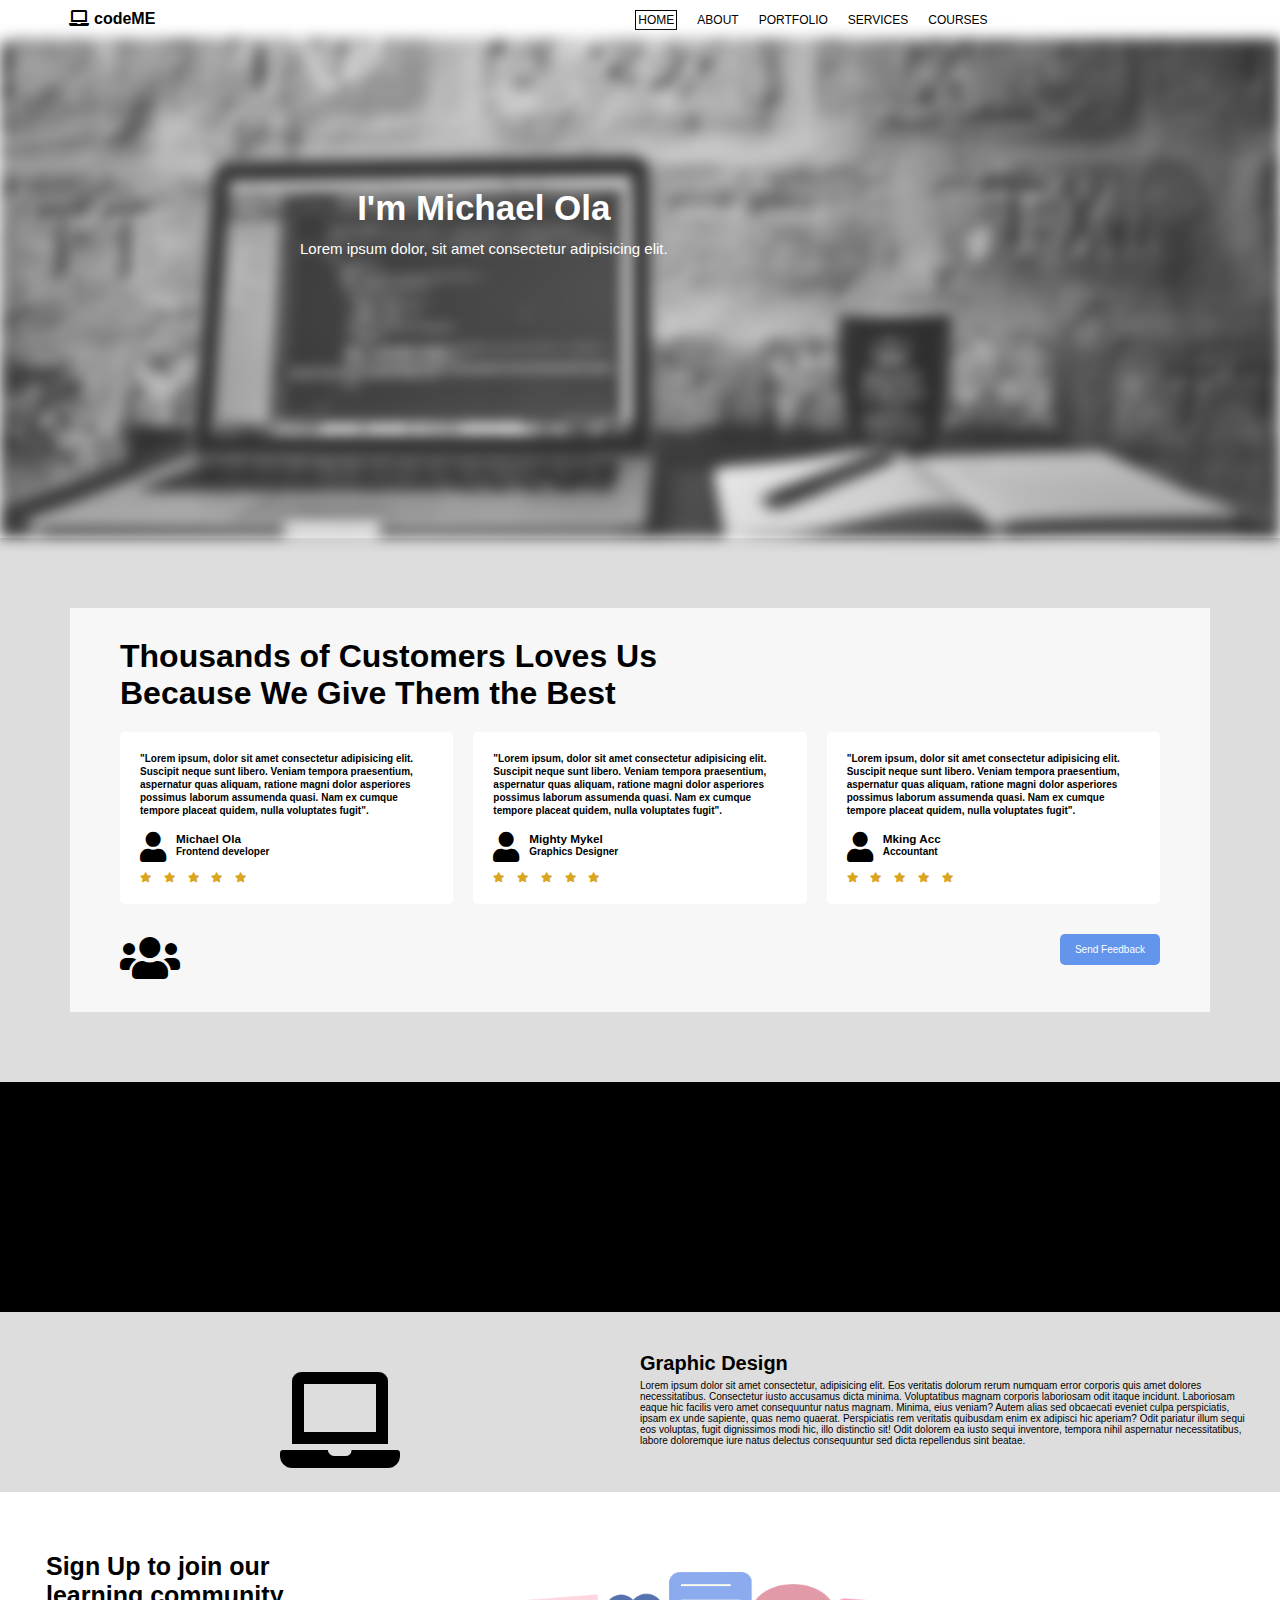
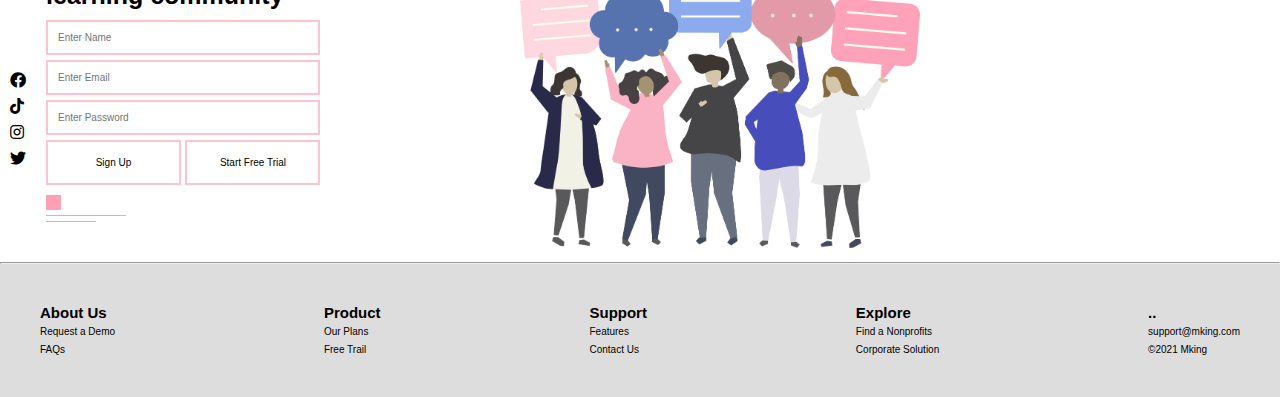
<file: index.html>
<!DOCTYPE html>
<html lang="en">
<head>
    <meta charset="UTF-8">
    <meta http-equiv="X-UA-Compatible" content="IE=edge">
    <meta name="viewport" content="width=device-width, initial-scale=1.0">
    <title>My Landing Site</title>
    <link rel="stylesheet" href="style.css">
    <link rel="stylesheet" href="./css/all.css">
</head>
<body>
    <div class="container">
        <div id="navbar">
            <div class="brand">
                <ul>
                    <li><i class="fas fa-laptop"></i></li>
                    <li><h4>codeME</h4></li>
                </ul>
            </div>
            <div class="my_nav">
                <ul>
                    <li><a href="index.html" class="active">Home</a></li>
                    <li><a href="about.html">About</a></li>
                    <li><a href="portfolio.html">Portfolio</a></li>
                    <li><a href="service.html">Services</a></li>
                    <li><a href="courses.html">Courses</a></li>
                </ul>
            </div>
        </div>
        <div id="showcase">
            <div class="content">
                <h1><span class="title">I'm Michael Ola</span></h1>
                <p><span class="text">Lorem ipsum dolor, sit amet consectetur adipisicing elit.</span></p>
                <button>Read More</button>
            </div>
        </div>
        <div id="section">
            <div class="heading">
                <h1>Thousands of Customers Loves Us <br>Because We Give Them the Best</h1>
                <div class="boxes">
                    <div class="box-1">
                        <p>"Lorem ipsum, dolor sit amet consectetur adipisicing elit. Suscipit neque sunt libero. Veniam tempora praesentium, aspernatur quas aliquam, ratione magni dolor asperiores possimus laborum assumenda quasi. Nam ex cumque tempore placeat quidem, nulla voluptates fugit".</p>
                        <div class="review">
                            <div>
                                <i class="fas fa-user fa-2x"></i>
                            </div>
                            <div>
                                <h3>Michael Ola</h3>
                                <p>Frontend developer</p>
                            </div>
                        </div>
                        <div class="rating">
                            <i class="fas fa-star"></i>
                            <i class="fas fa-star"></i>
                            <i class="fas fa-star"></i>
                            <i class="fas fa-star"></i>
                            <i class="fas fa-star"></i>
                        </div>
                    </div>
                    <div class="box-2">
                        <p>"Lorem ipsum, dolor sit amet consectetur adipisicing elit. Suscipit neque sunt libero. Veniam tempora praesentium, aspernatur quas aliquam, ratione magni dolor asperiores possimus laborum assumenda quasi. Nam ex cumque tempore placeat quidem, nulla voluptates fugit".</p>
                        <div class="review">
                            <div>
                                <i class="fas fa-user fa-2x"></i>
                            </div>
                            <div>
                                <h3>Mighty Mykel</h3>
                                <p>Graphics Designer</p>
                            </div>
                        </div>
                        <div class="rating">
                            <i class="fas fa-star"></i>
                            <i class="fas fa-star"></i>
                            <i class="fas fa-star"></i>
                            <i class="fas fa-star"></i>
                            <i class="fas fa-star"></i>
                        </div>
                    </div>
                    <div class="box-3">
                        <p>"Lorem ipsum, dolor sit amet consectetur adipisicing elit. Suscipit neque sunt libero. Veniam tempora praesentium, aspernatur quas aliquam, ratione magni dolor asperiores possimus laborum assumenda quasi. Nam ex cumque tempore placeat quidem, nulla voluptates fugit".</p>
                        <div class="review">
                            <div>
                                <i class="fas fa-user fa-2x"></i>
                            </div>
                            <div>
                                <h3>Mking Acc</h3>
                                <p>Accountant</p>
                            </div>
                        </div>
                        <div class="rating">
                            <i class="fas fa-star"></i>
                            <i class="fas fa-star"></i>
                            <i class="fas fa-star"></i>
                            <i class="fas fa-star"></i>
                            <i class="fas fa-star"></i>
                        </div>
                    </div>
                </div>
                <div class="feedback">
                    <i class="fas fa-users fa-3x"></i>
                    <button class="feed">Send Feedback</button>
                </div>
            </div>
        </div>
        <div id="sub-section">
            <div class="boxes-2">
                <div class="box-1">
                    <i class="fas fa-laptop fa-6x"></i>
                    <div class="context">
                        <h4>HTML</h4>
                        <p>Lorem ipsum dolor sit amet consectetur adipisicing elit. Corporis repudiandae commodi facilis enim similique harum cumque nobis ullam voluptates, repellat ad non quis ipsa id maxime in quos! Dignissimos ullam at voluptate architecto. Possimus accusantium, minus ex facilis, molestiae voluptatum id tempora omnis provident delectus beatae veniam quisquam, laboriosam deserunt!</p>
                    </div>
                </div>
                <div class="box-2">
                    <i class="fas fa-desktop fa-6x"></i>
                    <div class="context">
                        <h4>CSS</h4>
                        <p>Lorem ipsum dolor sit amet consectetur adipisicing elit. Corporis repudiandae commodi facilis enim similique harum cumque nobis ullam voluptates, repellat ad non quis ipsa id maxime in quos! Dignissimos ullam at voluptate architecto. Possimus accusantium, minus ex facilis, molestiae voluptatum id tempora omnis provident delectus beatae veniam quisquam, laboriosam deserunt!</p>
                    </div>
                </div>
                <div class="box-3">
                    <i class="fas fa-box fa-6x"></i>
                    <div class="context">
                        <h4>JavaScript</h4>
                        <p>Lorem ipsum dolor sit amet consectetur adipisicing elit. Corporis repudiandae commodi facilis enim similique harum cumque nobis ullam voluptates, repellat ad non quis ipsa id maxime in quos! Dignissimos ullam at voluptate architecto. Possimus accusantium, minus ex facilis, molestiae voluptatum id tempora omnis provident delectus beatae veniam quisquam, laboriosam deserunt!</p>
                    </div>
                </div>
            </div>
            <div class="advert">
                <h1>Wait For The Magic!</h1>
            </div>
        </div>
        <div id="sub-sub-section">
            <div class="article">
                <i class="fas fa-laptop fa-6x"></i>
            </div>
            <div class="aside">
                <h4>Graphic Design</h4>
                <p>Lorem ipsum dolor sit amet consectetur, adipisicing elit. Eos veritatis dolorum rerum numquam error corporis quis amet dolores necessitatibus. Consectetur iusto accusamus dicta minima. Voluptatibus magnam corporis laboriosam odit itaque incidunt. Laboriosam eaque hic facilis vero amet consequuntur natus magnam. Minima, eius veniam? Autem alias sed obcaecati eveniet culpa perspiciatis, ipsam ex unde sapiente, quas nemo quaerat. Perspiciatis rem veritatis quibusdam enim ex adipisci hic aperiam? Odit pariatur illum sequi eos voluptas, fugit dignissimos modi hic, illo distinctio sit! Odit dolorem ea iusto sequi inventore, tempora nihil aspernatur necessitatibus, labore doloremque iure natus delectus consequuntur sed dicta repellendus sint beatae.</p>
            </div>
        </div>
        <div id="contact">
            <div class="socio-icons">
                <i class="fab fa-facebook fa-2x"></i>
                <i class="fab fa-tiktok fa-2x"></i>
                <i class="fab fa-instagram fa-2x"></i>
                <i class="fab fa-twitter fa-2x"></i>
            </div>
            <div class="form">
                <h4>Sign Up to join our <br>learning community</h4>
                <div class="input">
                    <input type="text" placeholder="Enter Name">
                    <input type="email" placeholder="Enter Email">
                    <input type="password" placeholder="Enter Password">
                    <div class="double">
                        <button><a href="#">Sign Up</a></button>
                        <button><a href="#">Start Free Trial</a></button>
                    </div>
                </div>
                <div class="brand"></div>
                <div class="line-1"></div>
                <div class="line-2"></div>
            </div>
            <div class="formBG">
                <img src="./image/contact.png">
            </div>
        </div>
        <hr>
        <div id="footer">
            <div>
                <p class="topic">About Us</p>
                <a href="#">Request a Demo</a><br>
                <a href="#">FAQs</a>
            </div>
            <div>
                <p class="topic">Product</p>
                <a href="#">Our Plans</a><br>
                <a href="#">Free Trail</a>
            </div>
            <div>
                <p class="topic">Support</p>
                <a href="#">Features</a><br>
                <a href="#">Contact Us</a>
            </div>
            <div>
                <p class="topic">Explore</p>
                <a href="#">Find a Nonprofits</a><br>
                <a href="#">Corporate Solution</a>
            </div>
            <div>
                <p class="topic">..</p>
                <a href="#">support@mking.com</a><br>
                <a href="#">&copy;2021 Mking</a>
            </div>
        </div>
    </div>
</body>
</html>
</file>
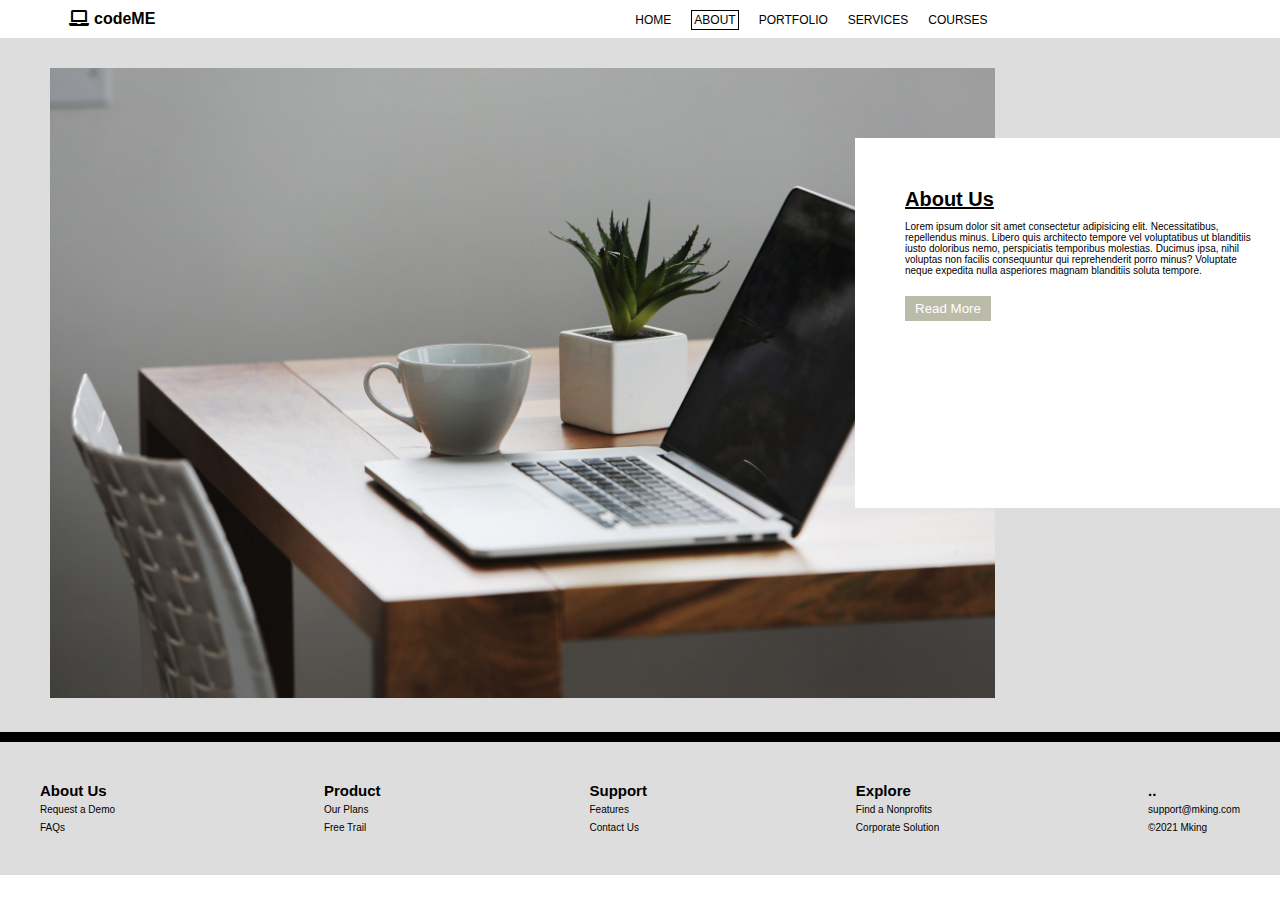
<file: about.html>
<!DOCTYPE html>
<html lang="en">
<head>
    <meta charset="UTF-8">
    <meta http-equiv="X-UA-Compatible" content="IE=edge">
    <meta name="viewport" content="width=device-width, initial-scale=1.0">
    <title>About Us</title>
    <link rel="stylesheet" href="style.css">
    <link rel="stylesheet" href="./css/all.css">
</head>
<body>
    <div class="container">
        <div id="navbar">
            <div class="brand">
                <ul>
                    <li><i class="fas fa-laptop"></i></li>
                    <li><h4>codeME</h4></li>
                </ul>
            </div>
            <div class="my_nav">
                <ul>
                    <li><a href="index.html">Home</a></li>
                    <li><a href="about.html" class="active">About</a></li>
                    <li><a href="portfolio.html">Portfolio</a></li>
                    <li><a href="service.html">Services</a></li>
                    <li><a href="courses.html">Courses</a></li>
                </ul>
            </div>
        </div>
        <div class="all-content">
            <div class="sideBar">
                <img src="./image/aboutBG.jpg">
            </div>
            <div class="myArticle">
                <h3>About Us</h3>
                <p>Lorem ipsum dolor sit amet consectetur adipisicing elit. Necessitatibus, repellendus minus. Libero quis architecto tempore vel voluptatibus ut blanditiis iusto doloribus nemo, perspiciatis temporibus molestias. Ducimus ipsa, nihil voluptas non facilis consequuntur qui reprehenderit porro minus? Voluptate neque expedita nulla asperiores magnam blanditiis soluta tempore.</p>
                <button>Read More</button>
            </div>
        </div>
        <div id="footer">
            <div>
                <p class="topic">About Us</p>
                <a href="#">Request a Demo</a><br>
                <a href="#">FAQs</a>
            </div>
            <div>
                <p class="topic">Product</p>
                <a href="#">Our Plans</a><br>
                <a href="#">Free Trail</a>
            </div>
            <div>
                <p class="topic">Support</p>
                <a href="#">Features</a><br>
                <a href="#">Contact Us</a>
            </div>
            <div>
                <p class="topic">Explore</p>
                <a href="#">Find a Nonprofits</a><br>
                <a href="#">Corporate Solution</a>
            </div>
            <div>
                <p class="topic">..</p>
                <a href="#">support@mking.com</a><br>
                <a href="#">&copy;2021 Mking</a>
            </div>
        </div>
    </div>
</body>
</html>
</file>
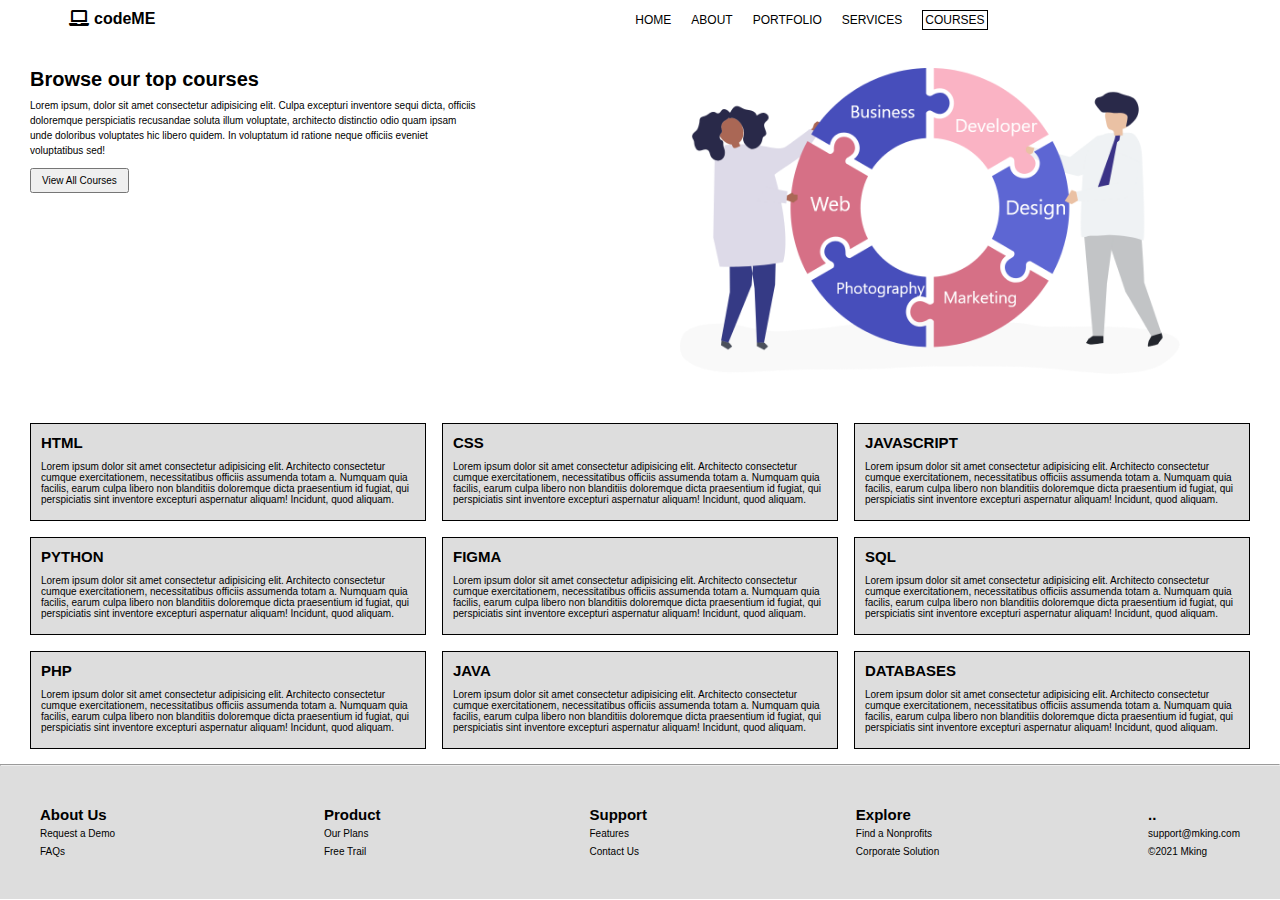
<file: courses.html>
<!DOCTYPE html>
<html lang="en">
<head>
    <meta charset="UTF-8">
    <meta http-equiv="X-UA-Compatible" content="IE=edge">
    <meta name="viewport" content="width=device-width, initial-scale=1.0">
    <title>Courses</title>
    <link rel="stylesheet" href="style.css">
    <link rel="stylesheet" href="./css/all.css">
</head>
<body>
    <div class="container">
        <div id="navbar">
            <div class="brand">
                <ul>
                    <li><i class="fas fa-laptop"></i></li>
                    <li><h4>codeME</h4></li>
                </ul>
            </div>
            <div class="my_nav">
                <ul>
                    <li><a href="index.html">Home</a></li>
                    <li><a href="about.html">About</a></li>
                    <li><a href="portfolio.html">Portfolio</a></li>
                    <li><a href="service.html">Services</a></li>
                    <li><a href="courses.html" class="active">Courses</a></li>
                </ul>
            </div>
        </div>
        <div class="box-me">
            <div class="readme">
                <h4>Browse our top courses</h4>
                <div class="shape"></div>
                <p>Lorem ipsum, dolor sit amet consectetur adipisicing elit. Culpa excepturi inventore sequi dicta, officiis doloremque perspiciatis recusandae soluta illum voluptate, architecto distinctio odio quam ipsam unde doloribus voluptates hic libero quidem. In voluptatum id ratione neque officiis eveniet voluptatibus sed!</p>
                <button>View All Courses</button>
            </div>
            <div class="side_bar">
                <img src="./image/course.png">
            </div>
        </div>
        <div class="myBox">
            <div class="box-one">
                <h4>HTML</h4>
                <div class="petition">Lorem ipsum dolor sit amet consectetur adipisicing elit. Architecto consectetur cumque exercitationem, necessitatibus officiis assumenda totam a. Numquam quia facilis, earum culpa libero non blanditiis doloremque dicta praesentium id fugiat, qui perspiciatis sint inventore excepturi aspernatur aliquam! Incidunt, quod aliquam.</div>
            </div>
            <div class="box-one">
                <h4>CSS</h4>
                <div class="petition">Lorem ipsum dolor sit amet consectetur adipisicing elit. Architecto consectetur cumque exercitationem, necessitatibus officiis assumenda totam a. Numquam quia facilis, earum culpa libero non blanditiis doloremque dicta praesentium id fugiat, qui perspiciatis sint inventore excepturi aspernatur aliquam! Incidunt, quod aliquam.</div>
            </div>
            <div class="box-one">
                <h4>JAVASCRIPT</h4>
                <div class="petition">Lorem ipsum dolor sit amet consectetur adipisicing elit. Architecto consectetur cumque exercitationem, necessitatibus officiis assumenda totam a. Numquam quia facilis, earum culpa libero non blanditiis doloremque dicta praesentium id fugiat, qui perspiciatis sint inventore excepturi aspernatur aliquam! Incidunt, quod aliquam.</div>
            </div>
            <div class="box-one">
                <h4>PYTHON</h4>
                <div class="petition">Lorem ipsum dolor sit amet consectetur adipisicing elit. Architecto consectetur cumque exercitationem, necessitatibus officiis assumenda totam a. Numquam quia facilis, earum culpa libero non blanditiis doloremque dicta praesentium id fugiat, qui perspiciatis sint inventore excepturi aspernatur aliquam! Incidunt, quod aliquam.</div>
            </div>
            <div class="box-one">
                <h4>FIGMA</h4>
                <div class="petition">Lorem ipsum dolor sit amet consectetur adipisicing elit. Architecto consectetur cumque exercitationem, necessitatibus officiis assumenda totam a. Numquam quia facilis, earum culpa libero non blanditiis doloremque dicta praesentium id fugiat, qui perspiciatis sint inventore excepturi aspernatur aliquam! Incidunt, quod aliquam.</div>
            </div>
            <div class="box-one">
                <h4>SQL</h4>
                <div class="petition">Lorem ipsum dolor sit amet consectetur adipisicing elit. Architecto consectetur cumque exercitationem, necessitatibus officiis assumenda totam a. Numquam quia facilis, earum culpa libero non blanditiis doloremque dicta praesentium id fugiat, qui perspiciatis sint inventore excepturi aspernatur aliquam! Incidunt, quod aliquam.</div>
            </div>
            <div class="box-one">
                <h4>PHP</h4>
                <div class="petition">Lorem ipsum dolor sit amet consectetur adipisicing elit. Architecto consectetur cumque exercitationem, necessitatibus officiis assumenda totam a. Numquam quia facilis, earum culpa libero non blanditiis doloremque dicta praesentium id fugiat, qui perspiciatis sint inventore excepturi aspernatur aliquam! Incidunt, quod aliquam.</div>
            </div>
            <div class="box-one">
                <h4>JAVA</h4>
                <div class="petition">Lorem ipsum dolor sit amet consectetur adipisicing elit. Architecto consectetur cumque exercitationem, necessitatibus officiis assumenda totam a. Numquam quia facilis, earum culpa libero non blanditiis doloremque dicta praesentium id fugiat, qui perspiciatis sint inventore excepturi aspernatur aliquam! Incidunt, quod aliquam.</div>
            </div>
            <div class="box-one" id="box-two">
                <h4>DATABASES</h4>
                <div class="petition">Lorem ipsum dolor sit amet consectetur adipisicing elit. Architecto consectetur cumque exercitationem, necessitatibus officiis assumenda totam a. Numquam quia facilis, earum culpa libero non blanditiis doloremque dicta praesentium id fugiat, qui perspiciatis sint inventore excepturi aspernatur aliquam! Incidunt, quod aliquam.</div>
            </div>
        </div>
        <hr>
        <div id="footer">
            <div>
                <p class="topic">About Us</p>
                <a href="#">Request a Demo</a><br>
                <a href="#">FAQs</a>
            </div>
            <div>
                <p class="topic">Product</p>
                <a href="#">Our Plans</a><br>
                <a href="#">Free Trail</a>
            </div>
            <div>
                <p class="topic">Support</p>
                <a href="#">Features</a><br>
                <a href="#">Contact Us</a>
            </div>
            <div>
                <p class="topic">Explore</p>
                <a href="#">Find a Nonprofits</a><br>
                <a href="#">Corporate Solution</a>
            </div>
            <div>
                <p class="topic">..</p>
                <a href="#">support@mking.com</a><br>
                <a href="#">&copy;2021 Mking</a>
            </div>
        </div>
    </div>
</body>
</html>
</file>
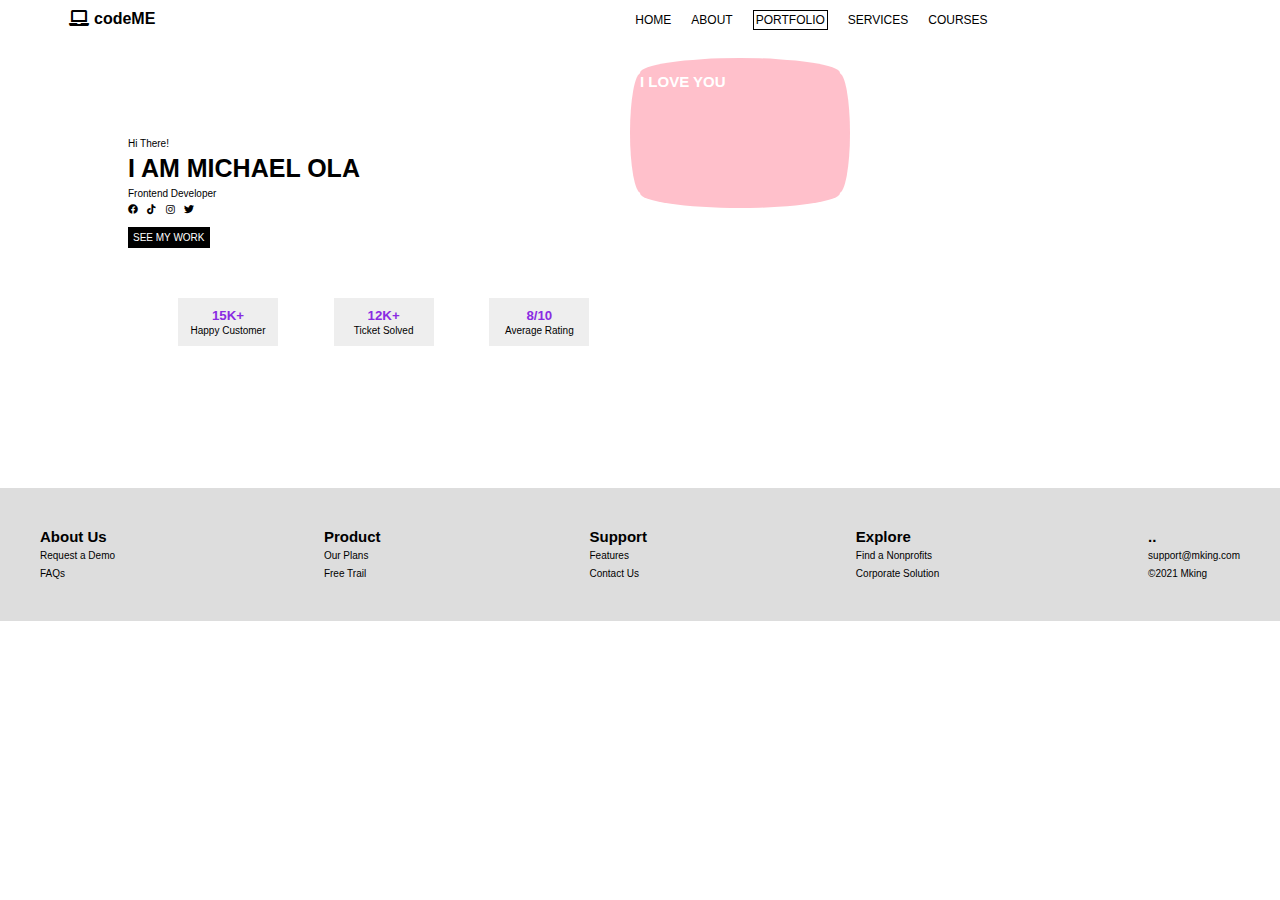
<file: portfolio.html>
<!DOCTYPE html>
<html lang="en">
<head>
    <meta charset="UTF-8">
    <meta http-equiv="X-UA-Compatible" content="IE=edge">
    <meta name="viewport" content="width=device-width, initial-scale=1.0">
    <title>Portfolio</title>
    <link rel="stylesheet" href="style.css">
    <link rel="stylesheet" href="./css/all.css">
</head>
<body>
    <div class="container">
        <div id="navbar">
            <div class="brand">
                <ul>
                    <li><i class="fas fa-laptop"></i></li>
                    <li><h4>codeME</h4></li>
                </ul>
            </div>
            <div class="my_nav">
                <ul>
                    <li><a href="index.html">Home</a></li>
                    <li><a href="about.html">About</a></li>
                    <li><a href="portfolio.html" class="active">Portfolio</a></li>
                    <li><a href="service.html">Services</a></li>
                    <li><a href="courses.html">Courses</a></li>
                </ul>
            </div>
        </div>
        <div id="portfolio_section">
            <div class="left_side">
                <div class="write_up">
                    <p>Hi There!</p>
                    <h3>I AM MICHAEL OLA</h3>
                    <p>Frontend Developer</p>
                </div>
                <div class="socio_icons">
                    <i class="fab fa-facebook"></i>
                    <i class="fab fa-tiktok"></i>
                    <i class="fab fa-instagram"></i>
                    <i class="fab fa-twitter"></i>
                </div>
                <button class="port_button">SEE MY WORK</button>
                <div class="port_rating">
                    <div class="rate_1">
                        <h5>15K+</h5>
                        <p>Happy Customer</p>
                    </div>
                    <div class="rate_1">
                        <h5>12K+</h5>
                        <p>Ticket Solved</p>
                    </div>
                    <div class="rate_1">
                        <h5>8/10</h5>
                        <p>Average Rating</p>
                    </div>
                </div>
            </div>
            <div class="right_side">
                <div class="port_shape_1">
                    <p class="port_shape_content">I Love You</p>
                </div>
            </div>
        </div>
        <div id="footer">
            <div>
                <p class="topic">About Us</p>
                <a href="#">Request a Demo</a><br>
                <a href="#">FAQs</a>
            </div>
            <div>
                <p class="topic">Product</p>
                <a href="#">Our Plans</a><br>
                <a href="#">Free Trail</a>
            </div>
            <div>
                <p class="topic">Support</p>
                <a href="#">Features</a><br>
                <a href="#">Contact Us</a>
            </div>
            <div>
                <p class="topic">Explore</p>
                <a href="#">Find a Nonprofits</a><br>
                <a href="#">Corporate Solution</a>
            </div>
            <div>
                <p class="topic">..</p>
                <a href="#">support@mking.com</a><br>
                <a href="#">&copy;2021 Mking</a>
            </div>
        </div>
    </div>
</body>
</html>
</file>
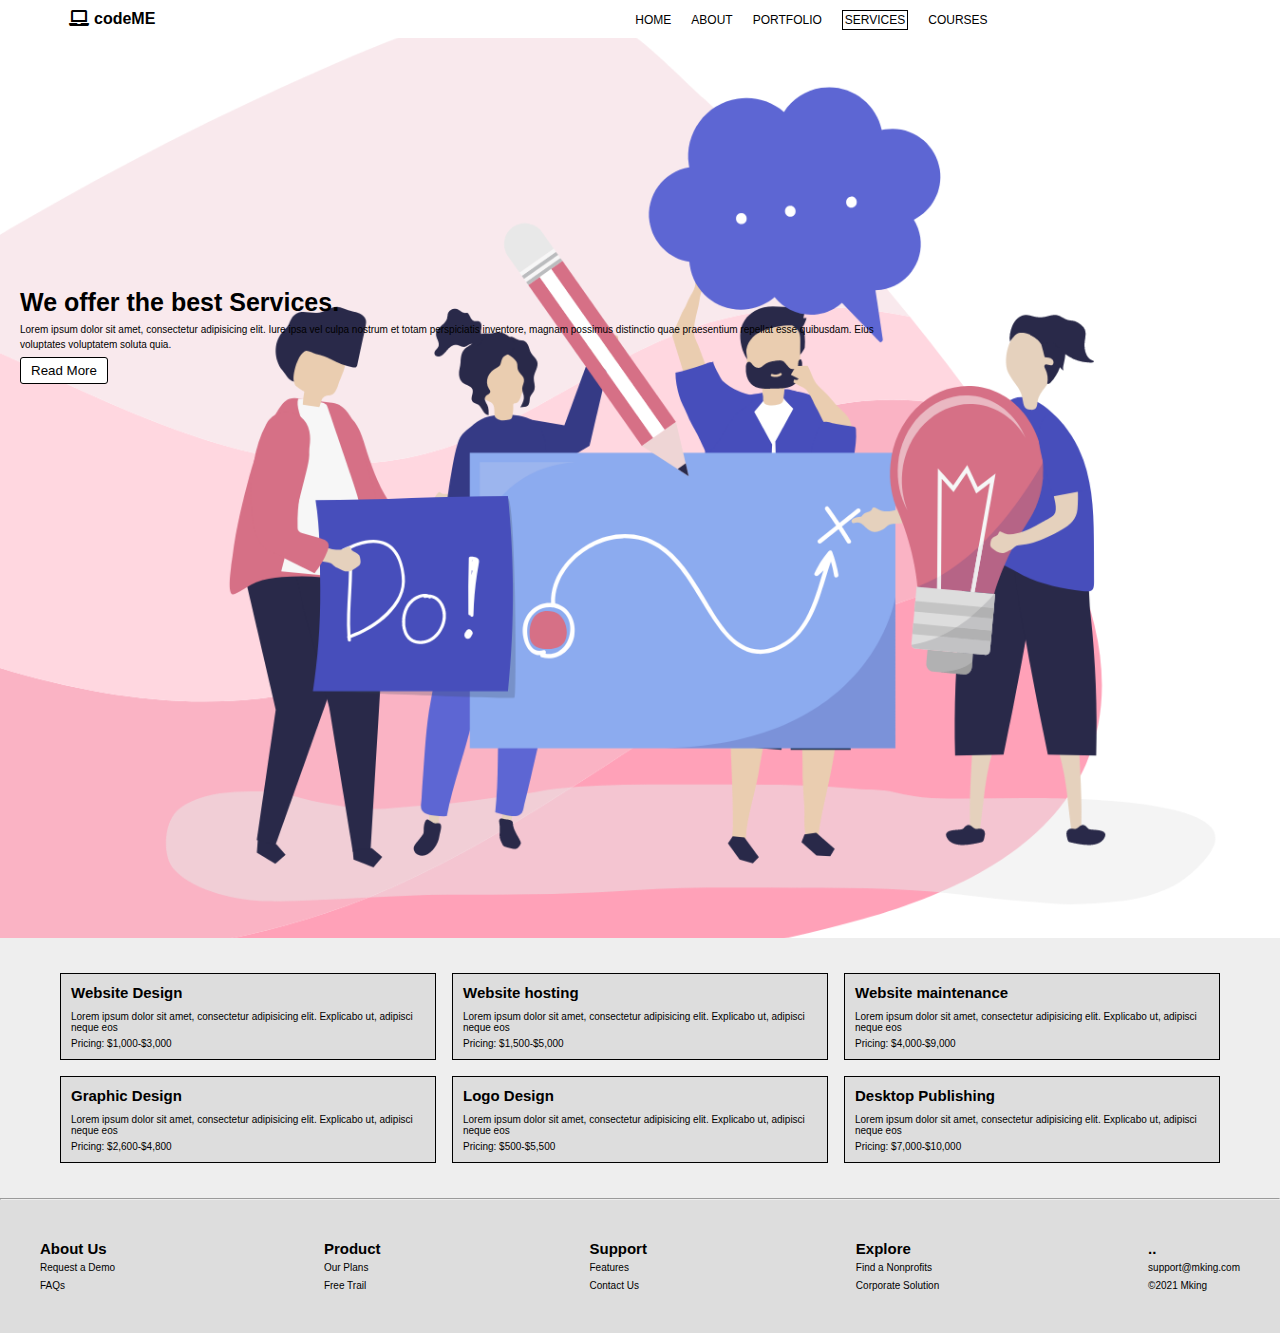
<file: service.html>
<!DOCTYPE html>
<html lang="en">
<head>
    <meta charset="UTF-8">
    <meta http-equiv="X-UA-Compatible" content="IE=edge">
    <meta name="viewport" content="width=device-width, initial-scale=1.0">
    <title>Services</title>
    <link rel="stylesheet" href="style.css">
    <link rel="stylesheet" href="./css/all.css">
</head>
<body>
    <div class="container">
        <div id="navbar">
            <div class="brand">
                <ul>
                    <li><i class="fas fa-laptop"></i></li>
                    <li><h4>codeME</h4></li>
                </ul>
            </div>
            <div class="my_nav">
                <ul>
                    <li><a href="index.html">Home</a></li>
                    <li><a href="about.html">About</a></li>
                    <li><a href="portfolio.html">Portfolio</a></li>
                    <li><a href="service.html" class="active">Services</a></li>
                    <li><a href="courses.html">Courses</a></li>
                </ul>
            </div>
        </div>
        <div id="display">
            <div class="contain">
                <h4>We offer the best Services.</h4>
                <p>Lorem ipsum dolor sit amet, consectetur adipisicing elit. Iure ipsa vel culpa nostrum et totam perspiciatis inventore, magnam possimus distinctio quae praesentium repellat esse quibusdam. Eius voluptates voluptatem soluta quia.</p>
                <button>Read More</button>
            </div>
        </div>
        <div class="service-section">
            <div class="myBox">
                <div class="box-one">
                    <h4>Website Design</h4>
                    <div class="petition">Lorem ipsum dolor sit amet, consectetur adipisicing elit. Explicabo ut, adipisci neque eos</div>
                    <div class="price">Pricing: $1,000-$3,000</div>
                </div>
                <div class="box-two">
                    <h4>Website hosting</h4>
                    <div class="petition">Lorem ipsum dolor sit amet, consectetur adipisicing elit. Explicabo ut, adipisci neque eos</div>
                    <div class="price">Pricing: $1,500-$5,000</div>
                </div>
                <div class="box-three">
                    <h4>Website maintenance</h4>
                    <div class="petition">Lorem ipsum dolor sit amet, consectetur adipisicing elit. Explicabo ut, adipisci neque eos</div>
                    <div class="price">Pricing: $4,000-$9,000</div>
                </div>
                <div class="box-four">
                    <h4>Graphic Design</h4>
                    <div class="petition">Lorem ipsum dolor sit amet, consectetur adipisicing elit. Explicabo ut, adipisci neque eos</div>
                    <div class="price">Pricing: $2,600-$4,800</div>
                </div>
                <div class="box-five">
                    <h4>Logo Design</h4>
                    <div class="petition">Lorem ipsum dolor sit amet, consectetur adipisicing elit. Explicabo ut, adipisci neque eos</div>
                    <div class="price">Pricing: $500-$5,500</div>
                </div>
                <div class="box-six">
                    <h4>Desktop Publishing</h4>
                    <div class="petition">Lorem ipsum dolor sit amet, consectetur adipisicing elit. Explicabo ut, adipisci neque eos</div>
                    <div class="price">Pricing: $7,000-$10,000</div>
                </div>
            </div>
        </div>
        <hr>
        <div id="footer">
            <div>
                <p class="topic">About Us</p>
                <a href="#">Request a Demo</a><br>
                <a href="#">FAQs</a>
            </div>
            <div>
                <p class="topic">Product</p>
                <a href="#">Our Plans</a><br>
                <a href="#">Free Trail</a>
            </div>
            <div>
                <p class="topic">Support</p>
                <a href="#">Features</a><br>
                <a href="#">Contact Us</a>
            </div>
            <div>
                <p class="topic">Explore</p>
                <a href="#">Find a Nonprofits</a><br>
                <a href="#">Corporate Solution</a>
            </div>
            <div>
                <p class="topic">..</p>
                <a href="#">support@mking.com</a><br>
                <a href="#">&copy;2021 Mking</a>
            </div>
        </div>
    </div>
</body>
</html>
</file>
<file: style.css>
*{
    margin: 0;
    padding: 0;
}

body{
    background-color: rgb(255, 255, 255);
    font-family: Arial, Helvetica, sans-serif;
}

:root{
    --primary-color: #fff;
    --secondary-color: #000;
    --tertiary-color: #ddd;
}

.container{
    /* height: 100vh; */
    width: 100%;
}

#navbar{
    box-sizing: border-box;
    display: flex;
    width: 90%;
    margin: auto;
}

#navbar .brand ul{
    display: flex;
    margin: 10px 10px 10px 0px;
    text-transform: none;
}

#navbar .brand li{
    list-style-type: none;
    margin-left: 5px;
}

#navbar .my_nav ul{
    margin: 10px 10px 10px 450px;
    display: flex;
    justify-content: flex-end;
    text-decoration: none;
    text-transform: uppercase;
}

#navbar .my_nav li{
    list-style-type: none;
    margin-left: 20px;
}

#navbar a{
    color: var(--secondary-color);
    font-size: 12px;
    text-decoration: none;
}

#navbar a:hover{
    border-bottom: 1px solid var(--secondary-color);
    padding-bottom: 2px;
}

.active{
    border: #000 1px solid;
    padding: 2px;
}

.content{
    position: absolute;
    z-index: 1;
}

#showcase::after{
    content: "";
    height: 500px;
    width: 100%;
    background-image: url(./image/bg.jpg);
    background-position: center;
    background-repeat: no-repeat;
    background-size: cover;  
    display: block;
    filter: blur(7px);
    transition: all 1000ms;
}

#showcase:hover::after{
    filter: blur(0px);
}

#showcase:hover .content{
    filter: blur(2px);
}

#showcase .content{
    color: var(--primary-color);
    padding-top: 150px;
    position: absolute;
    left:300px;
    text-align: center;
    line-height: 2.5em;
    transition: all 1000ms;
}

.title{
    font-size: 35px;
    position: relative;
    animation-name: title;
    animation-duration: 5s;
    animation-timing-function: ease-in-out;
    animation-fill-mode: forwards;
}

@keyframes title {
    0%{
        top: -200px;
    }
    100%{
        top: 10px;
    }
}

.text{
    font-size: 15px;
    position: relative;
    animation-name: text;
    animation-duration: 5s;
    animation-timing-function: ease-in-out;
    animation-fill-mode: forwards;
}

@keyframes text {
    0%{
        left: -700px;
    }
    100%{
        left: 0px;
    }
}

#showcase .content button{
    color: var(--primary-color);
    background: none;
    border: 1px solid var(--primary-color);
    padding: 7px;
    opacity: 0;
    cursor: pointer;
    animation-name: button;
    animation-duration: 3s;
    animation-delay: 5s;
    animation-timing-function: ease-in-out;
    animation-fill-mode: forwards;

    transition: all;
    transition-duration: 3s;
    transition-timing-function: ease-in-out;
}

@keyframes button {
    0%{
        opacity: 0;
    }
    100%{
        opacity: 1;
    }
}

#showcase .content button:hover{
    color: var(--secondary-color);
    border: 1px dotted var(--secondary-color);
    border-radius: 2px;
}

        /*  section  */
#section{
    background-color: var(--tertiary-color);
    box-sizing: border-box;
    padding: 70px;
}

.heading{
    background-color: rgb(247, 247, 247);
    padding: 30px 50px;
}

.boxes{
    display: grid;
    grid-template-columns: 1fr 1fr 1fr;
    grid-gap: 20px;
    margin-top: 20px;
}

.boxes i{
    font-size: 30px;
    margin-right: 10px;
}

.box-1{
    background-color: #fff;
    font-size: 10px;
    padding: 20px;
    border-radius: 5px;
    font-weight: bold;
    line-height: 1.3em;
}

.box-1 .review{
    display: flex;
    margin-top: 15px;
}

.rating i{
    font-size: 10px;
    margin-top: 10PX;
    color: goldenrod;
}

.box-2{
    background-color: #fff;
    font-size: 10px;
    padding: 20px;
    border-radius: 5px;
    font-weight: bold;
    line-height: 1.3em;
}

.box-2 .review{
    display: flex;
    margin-top: 15px;
}

.box-3{
    background-color: #fff;
    font-size: 10px;
    padding: 20px;
    border-radius: 5px;
    font-weight: bold;
    line-height: 1.3em;
}

.box-3 .review{
    display: flex;
    margin-top: 15px;
}

.feedback{
    margin-top: 30px;
}

.feedback button{
    background-color: cornflowerblue;
    padding: 10px 15px;
    border: 0;
    color: #fff;
    border-radius: 5px;
    font-size: 10px;
    position: absolute;
    right: 120px;
    cursor: pointer;
}

.feedback button:hover{
    background-color: goldenrod;
    color: #000;
}

            /* sub-section */

#sub-section{
    background-color: #000;
    color: #fff;
    height: 230px;
    width: 100%;
}

.boxes-2{
    display: flex;
    text-align: center;
    padding: 5px 0;
    box-sizing: border-box;
}

.boxes-2 i{
    margin-bottom: 10px;
}

.boxes-2 .context h4{
    font-size: 15px;
    margin-bottom: 5px;
}

.boxes-2 .context p{
    text-align: left;
}

.boxes-2 .box-1{
    position: relative;
    animation-name: myBox-1;
    opacity: 0;
    background-color: #000;
    color: #fff;
    animation-duration: 5s;
    animation-timing-function: ease-in-out;
    animation-delay: 7s;
    animation-fill-mode: forwards;
}

@keyframes myBox-1 {
    0%{
        opacity: 0;
    }
    50%{
        opacity: 0.5;
        color: rgb(255, 0, 0);
    }
    100%{
        opacity: 1;
    }
}

.boxes-2 .box-2{
    position: relative;
    animation-name: myBox-2;
    opacity: 0;
    background-color: #000;
    color: #fff;
    animation-duration: 5s;
    animation-timing-function: ease-in-out;
    animation-delay: 7s;
    animation-fill-mode: forwards;
}

@keyframes myBox-2 {
    0%{
        opacity: 0;
    }
    50%{
        opacity: 0.5;
        color: rgb(0, 255, 0);
    }
    100%{
       opacity: 1;
    }
}

.boxes-2 .box-3{
    position: relative;
    animation-name: myBox-3;
    opacity: 0;
    background-color: #000;
    color: #fff;
    animation-duration: 5s;
    animation-timing-function: ease-in-out;
    animation-delay: 7s;
    animation-fill-mode: forwards;
}

@keyframes myBox-3 {
    0%{
        opacity: 0;
    }
    50%{
        opacity: 0.5;
        color: rgb(0, 0, 255);
    }
    100%{
       opacity: 1;
    }
}

#sub-section .advert{
    position: relative;
    text-align: center;
    opacity: 0;
    top: -140px;
    animation-name: advert;
    animation-duration: 10s;
    animation-timing-function: ease-in-out;
    animation-fill-mode: backwards;
}

@keyframes advert {
    0%{
        font-size: 20px;
        opacity: 1;
    }
    25%{
        font-size: 25px;
        color: rgb(0, 100, 0);
    }
    50%{
        font-size: 20px;
        color: rgb(255, 0, 0);
    }
    75%{
        font-size: 25px;
        color: #fff;
    }
    100%{
        font-size: 20px;
        opacity: 0;
    }
}

        /* sub-sub-section */

#sub-sub-section{
    height: 100px;
    padding: 40px 30px;
    background-color: #ddd;
    display: grid;
    grid-template-columns: 1fr 1fr;
}

#sub-sub-section .article i{
    position: relative;
    left: 250px;
    bottom: -20px;
}

#sub-sub-section .aside h4{
    font-size: 20px;
    margin-bottom: 5px;
}

#sub-sub-section .aside p{
    font-size: 10px;
}

        /*  contact */
#contact{
    height: 250px;
    background-color: #fff;
    display: flex;
    padding: 60px 5px;
}

#contact .socio-icons{
    display: flex;
    flex-direction: column;
    font-size: 8px;
    cursor: pointer;
    margin-top: 120px;
    padding-right: 20px;
    padding-left: 5px;
}

#contact .socio-icons i{
    margin-bottom: 10px;
}

#contact .form h4{
    font-size: 25px;
    margin-bottom: 10px;
}

#contact .form input{
    width: 250px;
    display: block;
    font-size: 10px;
    padding:  10px;
    border: 2px solid rgb(253, 195, 206);
    margin-bottom: 5px;
}

#contact .form .double button{
    background: none;
    font-size: 10px;
    padding: 15px;
    border: 2px solid rgb(253, 195, 206);
    width: 135px;
    cursor: pointer;
}

#contact .form .double button a{
    color: #000;
    text-decoration: none;
}

#contact .formBG img{
    width: 400px;
    position: relative;
    top: 20px;
    right: -200px;
}

#contact .brand{
    width: 15px;
    height: 15px;
    background: rgb(255, 161, 178);
    margin-top: 10px;
}

#contact .line-1{
    width: 80px;
    height: 1px;
    background: rgb(255, 161, 178);
    margin-top: 5px;
}

#contact .line-2{
    width: 50px;
    height: 1px;
    background: rgb(255, 161, 178);
    margin-top: 5px;
}

        /* footer */
#footer{
    display: flex;
    background-color: #ddd;
    justify-content: space-between;
    padding: 40px;
}

#footer .topic{
    color: #000;
    font-weight: bold;
    font-size: 15px;
}

#footer a{
    color: #000;
    font-size: 10px;
    text-decoration: none;
}

            /*      about us     */
.container .all-content{
    background-color: #ddd;
    padding: 30px 50px;
    border-bottom: 10px solid var(--secondary-color);
    display: grid;
    grid-template-columns: 1fr 1fr;
    grid-gap: 10px;
    position: relative;
}

.container .all-content .sideBar img{
    height: 70vh;
}

.container .all-content .myArticle{
    background-color: #fff;
    width: 40vh;
    height: 30vh;
    padding: 50px;
    font-size: 10px;
    position: relative;
    left: -150px;
    top: 70px;
    transition: all;
    transition-duration: 3s;
}

.container .all-content .myArticle:hover{
    background-color: rgb(43, 43, 43);
    color: #fff;
}

.container .all-content .myArticle h3{
    font-size: 20px;
    text-decoration: underline;
    margin-bottom: 10px;
}

.container .all-content .myArticle button{
    background-color: #bba;
    padding: 5px 10px;
    border: none;
    color: #fff;
    cursor: pointer;
    margin-top: 20px;
    transition: all;
    transition-duration: 2s;
    transition-timing-function: ease-in-out;
}

.container .all-content .myArticle button:hover{
    background-color: #000;
    padding: 7px 12px;
    border-radius: 3px;
}


            /* services */
.container #display{
    height: 100vh;
    width: 100%;
    color: #000;
    background-image: url(./image/serviceBG.png);
    background-position: center;
    background-size: cover;
    background-repeat: no-repeat;
}

.container #display .contain{
    margin-left: 20px;
}

.container #display .contain h4{
    padding-top: 250px;
    font-size: 25px;
    margin-bottom: 5px;
}

.container #display .contain p{
    width: 100vh;
    font-size: 10px;
    line-height: 1.5em;
}

.container #display .contain button{
    background-color: #fff;
    color: #000;
    border: 1px solid #000;
    padding: 5px 10px;
    margin-top: 5px;
    border-radius: 3px;
    cursor: pointer;
}

.container .service-section{
    background-color: #eee;
    padding: 20px 30px;
}

.container .service-section .myBox{
    display: grid;
    grid-template-columns: repeat(3, 1fr);
    grid-gap: 1em;
}

.container .service-section .myBox h4{
    font-size: 15px;
    margin-bottom: 10px;
}

.container .service-section .myBox .petition{
    font-size: 10px;
    margin-bottom: 5px;
}

.container .service-section .myBox .price{
    font-size: 10px;
}

.container .service-section .box-one, .box-two, .box-three, .box-four, .box-five, .box-six{
    background-color: #ddd;
    padding: 10px;
    border: 1px solid #000;
}

        /* courses */
.box-me{
    padding: 30px 30px;
    display: grid;
    grid-template-columns: 1fr 1fr;
    grid-column-gap: 5em;
}

.box-me .readme{
    width: 50vh;
}

.box-me .readme h4{
    font-size: 20px;
    margin-bottom: 7px;
}

.box-me .readme p{
    font-size: 10px;
    line-height: 1.5em;
    margin-bottom: 10px;
}

.box-me .readme button{
    font-size: 10px;
    padding: 5px 10px;

}

.box-me .side_bar img{
    width: 500px;
}

.myBox{
    display: grid;
    grid-template-columns: repeat(3, 1fr);
    grid-gap: 0.5em;
    padding: 15px 30px;
}

.container .myBox{
    display: grid;
    grid-template-columns: repeat(3, 1fr);
    grid-gap: 1em;
}

.container .myBox h4{
    font-size: 15px;
    margin-bottom: 10px;
}

.container .myBox .petition{
    font-size: 10px;
    margin-bottom: 5px;
}

.container .box-one, .box-two, .box-three, .box-four, .box-five, .box-six{
    background-color: #ddd;
    padding: 10px;
    border: 1px solid #000;
}

        /* Portfolio */
#portfolio_section{
    width: 80%;
    height: 50vh;
    margin: auto;
    display: grid;
    grid-template-columns: 1fr 1fr;
    grid-column-gap: 0px;
}

#portfolio_section .left_side{
    padding-top: 100px;
}

#portfolio_section .left_side p{
    font-size: 10px;
}

#portfolio_section .left_side h3{
    font-size: 25px;
    font-weight: 50px;
    margin: 5px 0;
}

#portfolio_section .left_side i{
    font-size: 10px;
    margin: 5px 5px 0 0;
    cursor: pointer;
}

#portfolio_section .left_side button{
    font-size: 10px;
    background-color: #000;
    color: #fff;
    padding: 5px;
    border: none;
    margin-top: 10px;
    cursor: pointer;
}

#portfolio_section .left_side .port_rating{
    display: grid;
    grid-template-columns: repeat(3, 1fr);
    grid-column-gap: 5px;
    margin-top: 50px;
    margin-left: 50px;
}

#portfolio_section .left_side .port_rating .rate_1{
    background-color: #eee;
    width: 100px;
    text-align: center;
    padding: 10px 0;
}

#portfolio_section .left_side .port_rating .rate_1 h5{
    color: blueviolet;
    margin-bottom: 2px;
}

#portfolio_section .right_side .port_shape_1{
   position: relative;
   top: -20vh;
   width: 200px;
   height: 150px;
   margin: 200px 0;
   background-color: pink;
   border-radius: 50% / 10%;
}

#portfolio_section .right_side .port_shape_1::before{
    content: "";
    position: absolute;
    top: 10%;
    bottom: 10%;
    right: -5%;
    left: -5%;
    background: inherit;
    border-radius: 5% / 50%;
}

#portfolio_section .right_side .port_shape_1 .port_shape_content{
    position: absolute;
    font-size: 15px;
    font-weight: bold;
    color: #fff;
    padding: 15px 0 0 0;
    text-transform: uppercase;
    animation-name: port_shape_content;
    animation-duration: 5s;
    animation-fill-mode: forwards;
    animation-iteration-count: infinite;
    animation-timing-function: ease-in-out;
}

@keyframes port_shape_content {
    0%{
        left: 0;
        top: 0;
        color: #fff;
    }
    25%{
        left: 100px;
        top: 0;
        color: blueviolet;
    }
    50%{
        left: 100px;
        top: 100px;
        color: goldenrod;
    }
    75%{
        left: 0px;
        top: 100px;
        color: rosybrown;
    }
    100%{
        left: 0px;
        top: 0px;
        color: #fff;
    }
}

@media only screen and (max-width: 480px) {
    #navbar{
        width: 350px;
        margin: 0;
    }

    #navbar .brand ul{
        margin: 10px 0px 10px 0px;
    }

    #navbar .brand li{
        list-style-type: none;
        margin-left: 5px;
    }

    #navbar .my_nav ul{
        margin: 10px 0px 0px 0px;
    }

    #showcase .content{
        left: 70px;
    }
    #section{
        padding: 30px;
    }
    .heading{
        padding: 20px 20px;
    }

    .heading h1{
        font-size: 20px;
    }
    
    .boxes{
        display: block;
        margin-top: 10px;
    }

    .box-1, .box-2, .box-3{
        margin-bottom: 10px;
    }

    .feedback{
        margin-top: 10px;
    }
    
    .feedback button{
        position: absolute;
        right: 50px;
        margin-top: 15px;
    }

    #sub-section{
        height: 100vh;
        width: 100%;
    }
    
    .boxes-2{
        display: block;      
    }

    #sub-section .advert{
        position: relative;
        top: -400px;
    }
    @keyframes advert {
        0%{
            font-size: 15px;
            opacity: 1;
        }
        25%{
            font-size: 25px;
            color: rgb(0, 100, 0);
        }
        50%{
            font-size: 15px;
            color: rgb(255, 0, 0);
        }
        75%{
            font-size: 25px;
            color: #fff;
        }
        100%{
            font-size: 15px;
            opacity: 0;
        }
    }

    #sub-sub-section{
        text-align: center;
        height: 40vh;
        display: block;
    }

    #sub-sub-section .article i{
        position: relative;
        left: 0;
        bottom: 0;
        margin-bottom: 10px;
    }

    #contact{
        height: 45vh;
        background-color: #fff;
        display: flex;
        padding: 60px 5px;
    }
    
    #contact .formBG img{
        display: none;
    }

    #footer .topic{
        margin-right: 5px;
    }

    .container .all-content{
        padding: 10px 5px;
        position: relative;
    }

    .container .all-content .sideBar img{
        height: 50vh;
    }

    .container .all-content .myArticle{
        background-color: #fff;
        position: relative;
        left: -410px;
        top: 10px;
    } 

    .container #display .contain p{
    width: 60vh;
    }

    .container .service-section .myBox{
        display: grid;
        grid-template-columns: repeat(2, 1fr);
        grid-gap: 0.5em;
    }

    .container .myBox{
        display: grid;
        grid-template-columns: repeat(2, 1fr);
        grid-gap: 1em;
    }

    #box-two{
        display: none;
    }

    .box-me .side_bar img{
        display: none;
    }

    #portfolio_section .left_side{
        padding-top: 60px;
     }

    #portfolio_section .right_side{
       display: none;
    }
}

@media (max-height: 250px) {
    #navbar .my_nav ul{
        margin: 10px 10px 10px 100px;
    }

    #showcase .content{
        left: 140px;
    }

    .heading h1{
        font-size: 18px;
    }

    #sub-section{
        height: 80vh;
        width: 100%;
    }

    #sub-sub-section{
        height: 55vh;
        display: block;
    }

    #sub-sub-section .article i{
        position: relative;
        left: 0;
        bottom: 0;
        margin-bottom: 10px;
    }

    #contact{
        height: 65vh;
        background-color: #fff;
        display: flex;
        padding: 60px 5px;
    }

    #contact .formBG img{
        width: 400px;
        position: relative;
        top: 20px;
        right: -50px;
    }

    .container .all-content{
        padding: 10px 20px 10px 40px;
        position: relative;
    }

    .container .all-content .sideBar img{
        width: 150vh;
        height: 90vh;
    }

    .container .all-content .myArticle{
        background-color: #fff;
        position: relative;
        left: -410px;
        top: 10px;
    }

    .container .all-content .myArticle{
        background-color: #fff;
        width: 70vh;
        height: 40vh;
        margin-top: 30px;
    }

    .container #display .contain h4{
        padding-top: 100px;
    }

    .box-me .side_bar img{
        width: 400px;
    }

    #portfolio_section{
        height: 100vh;
    }

    #portfolio_section .right_side .port_shape_1{
        top: -35vh;
     }
}
</file>
